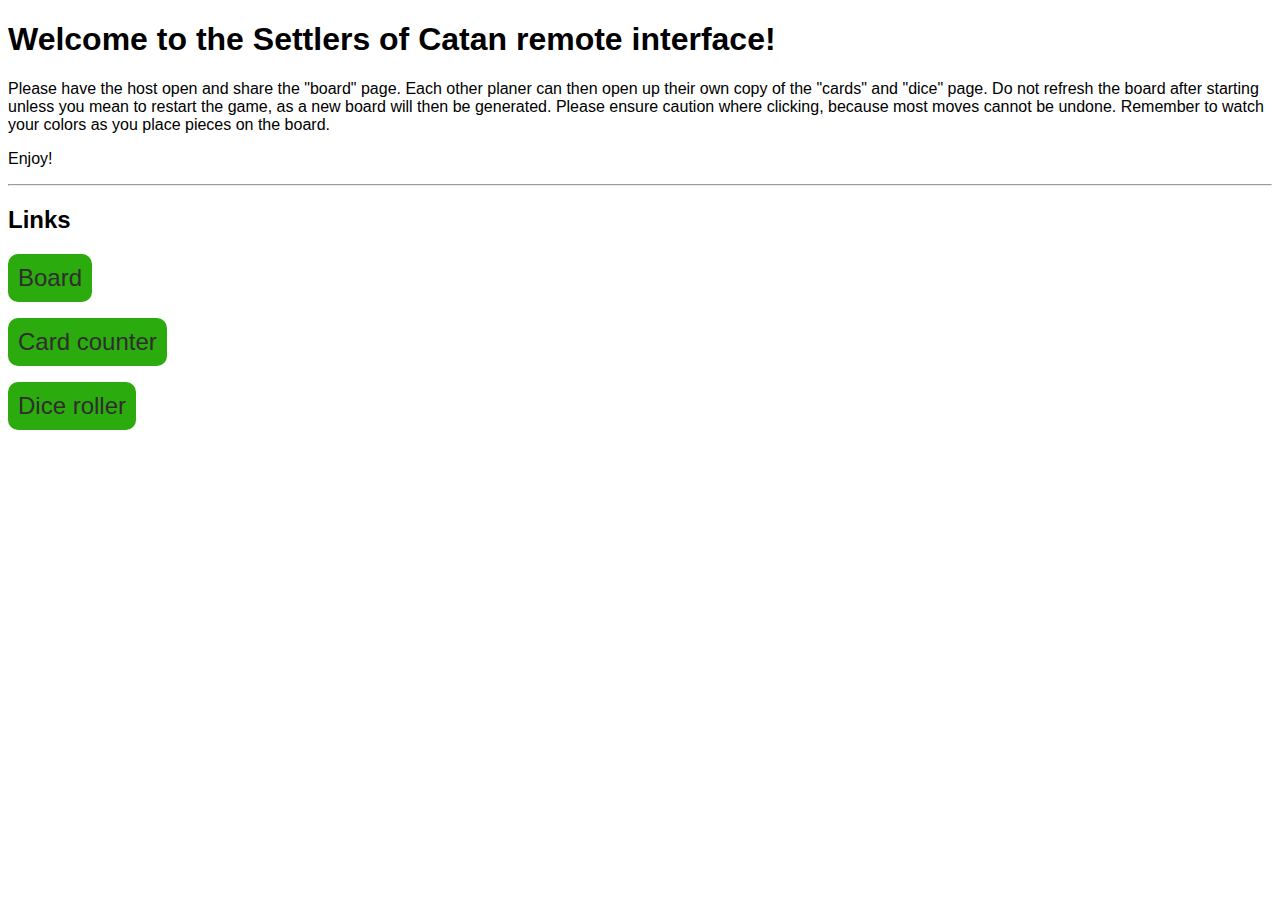
<file: Index.html>
<!doctype html>
<html>
	<head>
		<meta charset="utf-8">
        <title>Home - Settlers of Catan</title>
        <link rel="stylesheet" href="General.css"/>
	</head>
	<body>
        <h1>Welcome to the Settlers of Catan remote interface!</h1>
        <p>Please have the host open and share the "board" page. 
            Each other planer can then open up their own copy of the "cards" and "dice" page. 
            Do not refresh the board after starting unless you mean to restart the game, 
            as a new board will then be generated.  Please ensure caution where clicking, 
            because most moves cannot be undone. Remember to watch your colors as you place
            pieces on the board.
        </p>
        <p>
            Enjoy!
        </p>
        <hr />
        <h2>Links</h2>
        <p><button><a href="Board.html">Board</a></button></p>
        <p><button><a href="Cards.html">Card counter</a></button></p>
        <p><button><a href="Dice.html">Dice roller</a></button></p>
	</body>
	<style>
        a {
            color: #2e2e2e;
            text-decoration: none;
        }
        button {
            font-size: x-large;
            padding: 10px;
            border-radius: 10px;
            background-color: #2cab0f;
            border: none;
        }
        button:hover {
            background-color: #753f05;
            transform: scale(1.1);
            transform-origin: -100px;
        }
        button:hover a {
            color: #cecece;
        }
	</style>
	<footer>
        <script src="Dice.js"></script>
    </footer>
</html>
</file>
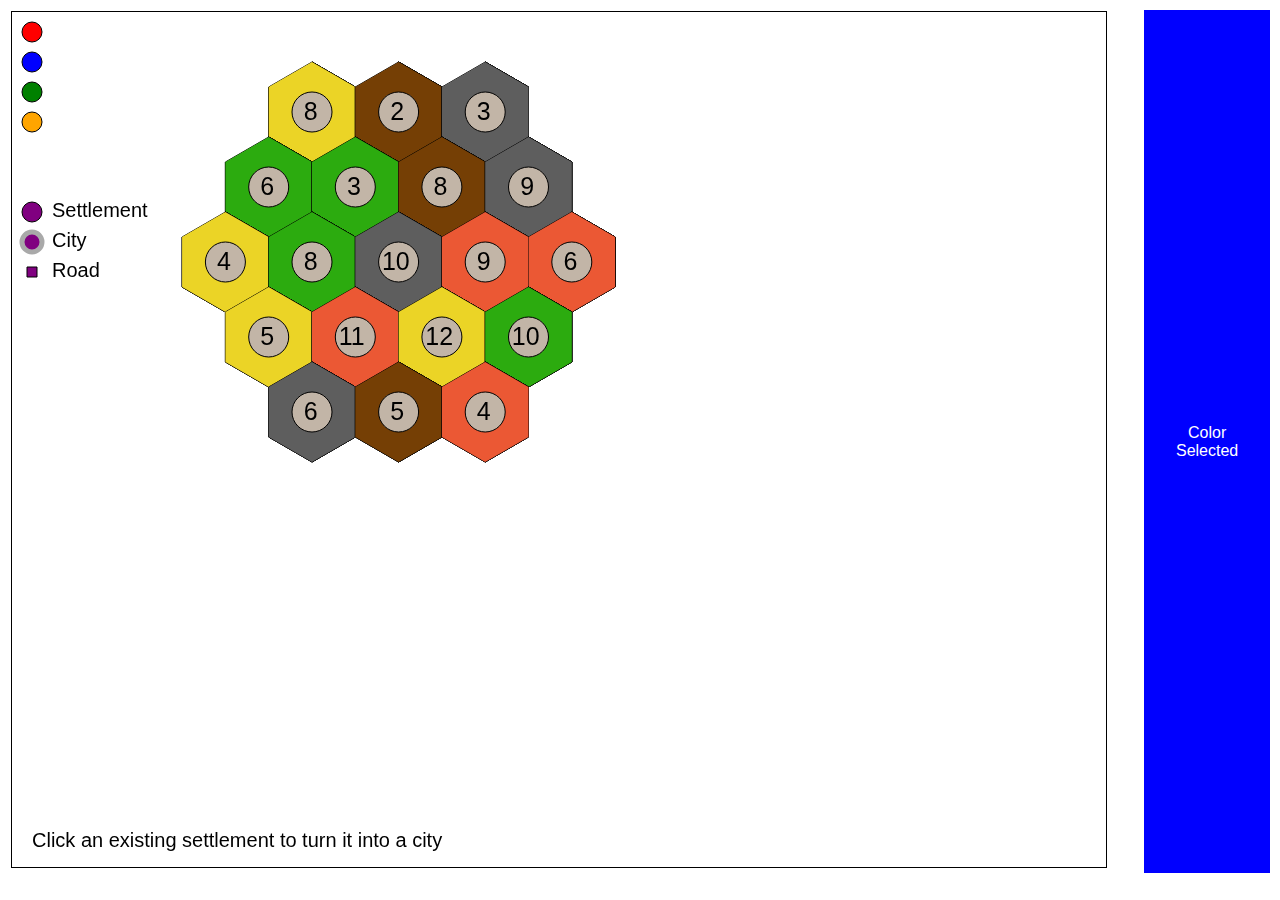
<file: Board.html>
<!doctype html>
<html>
	<head>
		<meta charset="utf-8">
        <title>Board - Settlers of Catan</title>
        <link rel="stylesheet" href="General.css"/>
	</head>
	<body>
		<table style="width: 100%">
			<tr>
				<td>
					<canvas id="board" style="border:1px solid #000000;">
		        	</canvas>
				</td>
				<td id="color" style="background-color: blue; color: white; width: 10%; text-align: center">
					Color<br />
					Selected
				</td>
			</tr>
		</table>

	</body>
    <style>
    </style>
    <footer>
        <script src="Board.js"></script>
    </footer>
</html>
</file>
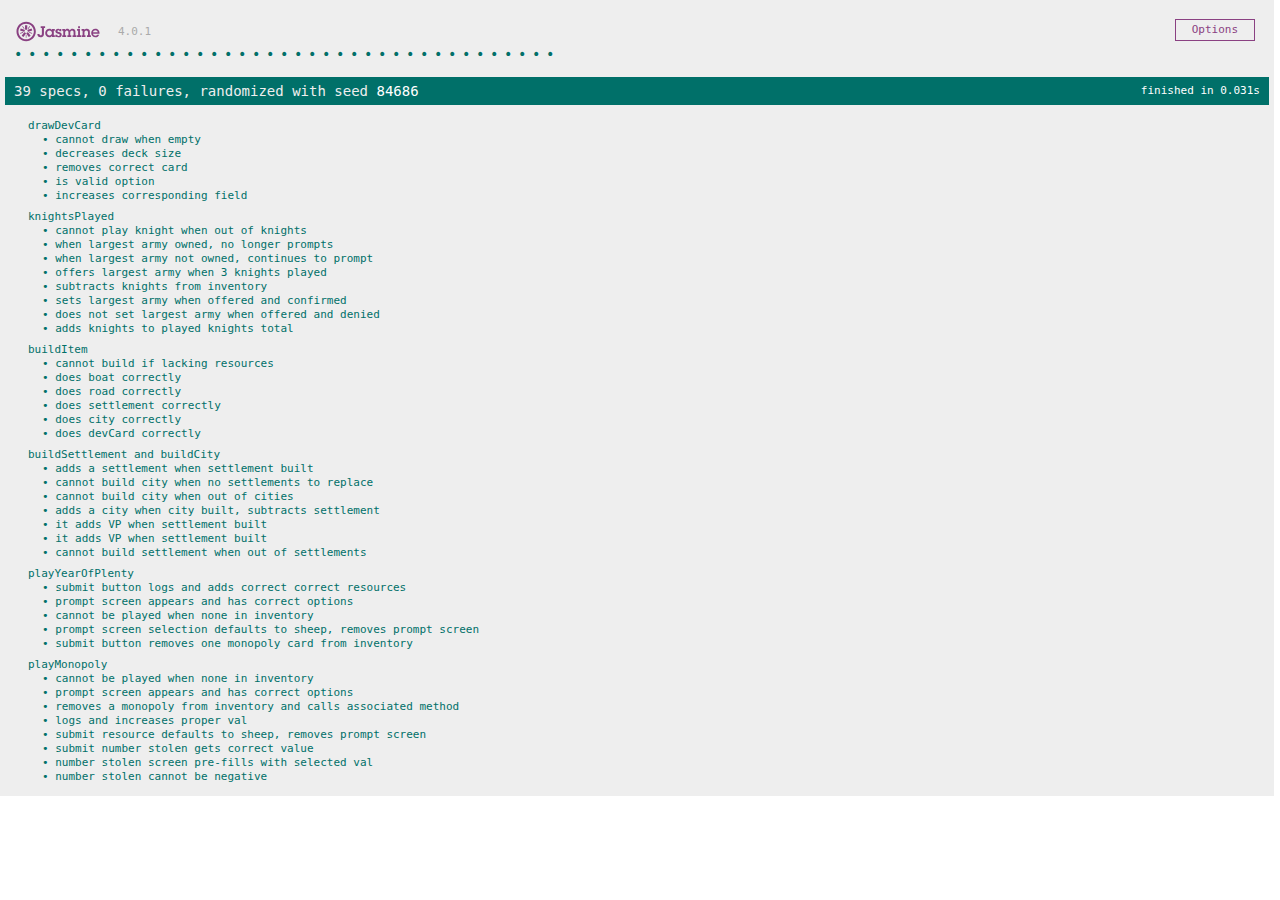
<file: SpecRunner.html>
<!DOCTYPE html>
<html>
	<head>
	  <meta charset="utf-8">
	  <title>Jasmine Spec Runner v4.0.1</title>

	  <link rel="shortcut icon" type="image/png" href="lib/jasmine-4.0.1/jasmine_favicon.png">
	  <link rel="stylesheet" href="lib/jasmine-4.0.1/jasmine.css">

	  <script src="lib/jasmine-4.0.1/jasmine.js"></script>
	  <script src="lib/jasmine-4.0.1/jasmine-html.js"></script>
	  <script src="lib/jasmine-4.0.1/boot0.js"></script>
	  <!-- optional: include a file here that configures the Jasmine env -->
	  <script src="lib/jasmine-4.0.1/boot1.js"></script>

	  <!-- include source files here... -->
	  <script src="src/Cards.js"></script>

	  <!-- include spec files here... -->
	  <script src="spec/cardsSpec.js"></script>

	</head>
	<body>
	</body>
</html>
</file>
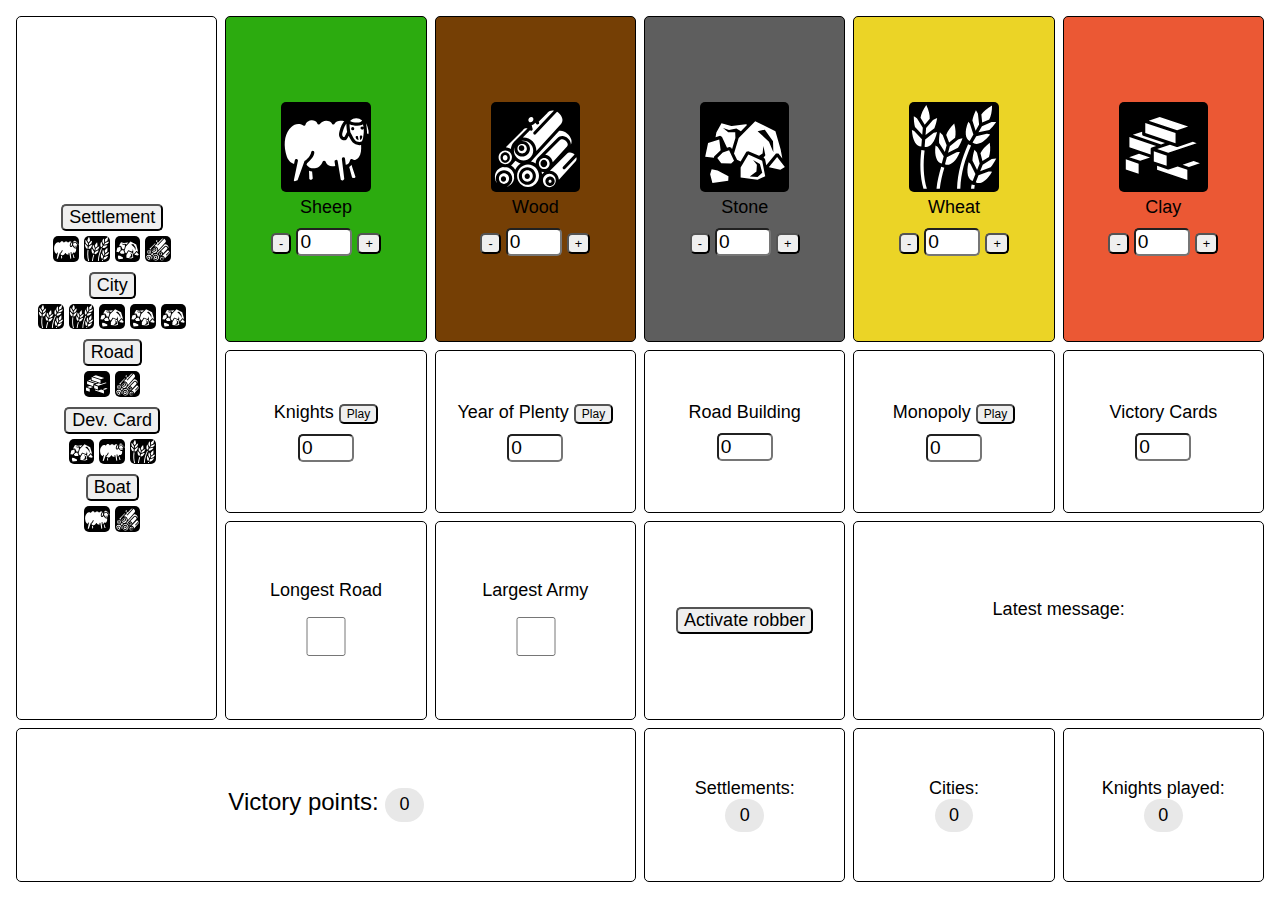
<file: src/Cards.html>
<!doctype html>
<html>
	<head>
		<meta charset="utf-8">
        <title>Cards - Settlers of Catan</title>
        <link rel="stylesheet" href="General.css"/>
	</head>
	<body onload="displayZeros()">
		<table class="cards">
			<tr>
				<td rowspan="3" class="key"><button onclick="buildItem('settlement')">Settlement</button><br /><img src="icons/sheep.svg" alt="Sheep" class="small"> <img src="icons/wheat.svg" alt="Wheat" class="small"> <img src="icons/stone.svg" alt="Stone" class="small"> <img src="icons/wood.svg" alt="Wood" class="small"><br />
					<button onclick="buildItem('city')">City</button><br /><img src="icons/wheat.svg" alt="Wheat" class="small"> <img src="icons/wheat.svg" alt="Wheat" class="small"> <img src="icons/stone.svg" alt="Stone" class="small"> <img src="icons/stone.svg" alt="Stone" class="small"> <img src="icons/stone.svg" alt="Stone" class="small"><br />
					<button onclick="buildItem('road')">Road</button><br /><img src="icons/clay.svg" alt="Clay" class="small"> <img src="icons/wood.svg" alt="Wood" class="small"><br />
					<button onclick="buildItem('devCard')">Dev. Card</button><br /><img src="icons/stone.svg" alt="Stone" class="small"> <img src="icons/sheep.svg" alt="Sheep" class="small"> <img src="icons/wheat.svg" alt="Wheat" class="small"><br />
					<button onclick="buildItem('boat')">Boat</button><br /><img src="icons/sheep.svg" alt="Sheep" class="small"> <img src="icons/wood.svg" alt="Wood" class="small">
				</td>
				<td id="foo" style="background-color: #2cab0f">
					<img src="icons/sheep.svg" alt="Sheep" class="icon"><br />Sheep<br />
					<button class="incDec" onclick="dec('sheep')">-</button>
					<input id="sheep"type="number" />
					<button class="incDec" onclick="inc('sheep')">+</button>
				</td>
				<td style="background-color: #753f05">
					<img src="icons/wood.svg" alt="Wood" class="icon"><br />Wood<br />
					<button class="incDec" onclick="dec('wood')">-</button>
					<input id="wood" type="number" />
					<button class="incDec" onclick="inc('wood')">+</button>
				</td>
				<td style="background-color: #5e5e5e">
					<img src="icons/stone.svg" alt="Stone" class="icon"><br />Stone<br />
					<button class="incDec" onclick="dec('stone')">-</button>
					<input id="stone" type="number" />
					<button class="incDec" onclick="inc('stone')">+</button>
				</td>
				<td style="background-color: #ebd426">
					<img src="icons/wheat.svg" alt="Wheat" class="icon"><br />Wheat<br />
					<button class="incDec" onclick="dec('wheat')">-</button>
					<input id="wheat" type="number" />
					<button class="incDec" onclick="inc('wheat')">+</button>
				</td>
				<td style="background-color: #eb5834">
					<img src="icons/clay.svg" alt="Clay" class="icon"><br />Clay<br />
					<button class="incDec" onclick="dec('clay')">-</button>
					<input id="clay" type="number" />
					<button class="incDec" onclick="inc('clay')">+</button>
				</td>
			</tr>
			<tr>
				<td>Knights&nbsp;<button onClick="useKnight()" class="play">Play</button><br /><input id="knight" type="number"></td>
				<td>Year of Plenty&nbsp;<button onClick="playYearOfPlenty()" class="play">Play</button><br /><input id="yearOfPlenty" type="number"></td>
				<td>Road Building<br /><input id="roadBuilding" type="number"></td>
				<td>Monopoly&nbsp;<button onClick="playMonopoly()" class="play">Play</button><br /><input id="monopoly" type="number"></td>
				<td>Victory Cards<br /><input id="victoryCard" onchange="calcVPNum()" type="number"></td>
			</tr>
			<tr>
				<td>Longest Road<br /><input id="longestRoad" value="off" onchange="calcVP('road')" type="checkbox"></td>
				<td>Largest Army<br /><input id="army" value="off" onchange="calcVP('army')" type="checkbox"></td>
				<td class="steal"><button class="steal-btn" onclick="stealRandomCard()">Activate robber</button></td>
				<td  colspan=2>Latest message:<br /><span id="output" class="highlight"></span></td>
			</tr>
			<tr class="readonlyBox">
				<td id="vp-cell" colspan=3>
					<span class="large">Victory points: <input readonly id="vp" value="0" /></span>
				</td>
				<td>
					Settlements:<br /><input readonly id="settlements" value="0" />
				</td>
				<td>
					Cities:<br /><input readonly id="cities" value="0">
				</td>
				<td>
					Knights played:<br /><input readonly id="knightsPlayed" value="0">
				</td>
			</tr>
		</table>
	</body>
	<footer>
        <script src="Cards.js"></script>
    </footer>
</html>
</file>
<file: General.css>
html, body, a, button{
    font-family: Verdana, Geneva, Tahoma, sans-serif;
}
.dice {
    width: 130px;
    height: 130px;
    text-align: center;
}
.a {
    text-align: right;
}
.b {
    text-align: left;
}
input[type=checkbox] {
    /* Double-sized Checkboxes */
    height: 3vw;
	border-radius: 20px;
}
.icon{
    height: 7vw;
    width: 7vw;
}
.small{
    height: 2vw;
    width: 2vw;
}
.key{
    font-size: x-large;
    padding-right: 10px;
}
.steal, #vp-cell{
    padding: 20px;
}

input[type=number] {
	font-size: 40px;
	border-radius: 5px;
	margin-top: 10px;
}

.steal-btn {
	font-size: 20px;
}

.large {
	font-size: xx-large;
	padding-bottom: 5px;
}
</file>
<file: lib/jasmine-4.0.1/jasmine.css>
@charset "UTF-8";
body {
  overflow-y: scroll;
}

.jasmine_html-reporter {
  width: 100%;
  background-color: #eee;
  padding: 5px;
  margin: -8px;
  font-size: 11px;
  font-family: Monaco, "Lucida Console", monospace;
  line-height: 14px;
  color: #333;
}
.jasmine_html-reporter a {
  text-decoration: none;
}
.jasmine_html-reporter a:hover {
  text-decoration: underline;
}
.jasmine_html-reporter p, .jasmine_html-reporter h1, .jasmine_html-reporter h2, .jasmine_html-reporter h3, .jasmine_html-reporter h4, .jasmine_html-reporter h5, .jasmine_html-reporter h6 {
  margin: 0;
  line-height: 14px;
}
.jasmine_html-reporter .jasmine-banner,
.jasmine_html-reporter .jasmine-symbol-summary,
.jasmine_html-reporter .jasmine-summary,
.jasmine_html-reporter .jasmine-result-message,
.jasmine_html-reporter .jasmine-spec .jasmine-description,
.jasmine_html-reporter .jasmine-spec-detail .jasmine-description,
.jasmine_html-reporter .jasmine-alert .jasmine-bar,
.jasmine_html-reporter .jasmine-stack-trace {
  padding-left: 9px;
  padding-right: 9px;
}
.jasmine_html-reporter .jasmine-banner {
  position: relative;
}
.jasmine_html-reporter .jasmine-banner .jasmine-title {
  background: url("[data-uri]") no-repeat;
  background: url("[data-uri]") no-repeat, none;
  -moz-background-size: 100%;
  -o-background-size: 100%;
  -webkit-background-size: 100%;
  background-size: 100%;
  display: block;
  float: left;
  width: 90px;
  height: 25px;
}
.jasmine_html-reporter .jasmine-banner .jasmine-version {
  margin-left: 14px;
  position: relative;
  top: 6px;
}
.jasmine_html-reporter #jasmine_content {
  position: fixed;
  right: 100%;
}
.jasmine_html-reporter .jasmine-version {
  color: #aaa;
}
.jasmine_html-reporter .jasmine-banner {
  margin-top: 14px;
}
.jasmine_html-reporter .jasmine-duration {
  color: #fff;
  float: right;
  line-height: 28px;
  padding-right: 9px;
}
.jasmine_html-reporter .jasmine-symbol-summary {
  overflow: hidden;
  margin: 14px 0;
}
.jasmine_html-reporter .jasmine-symbol-summary li {
  display: inline-block;
  height: 10px;
  width: 14px;
  font-size: 16px;
}
.jasmine_html-reporter .jasmine-symbol-summary li.jasmine-passed {
  font-size: 14px;
}
.jasmine_html-reporter .jasmine-symbol-summary li.jasmine-passed:before {
  color: #007069;
  content: "•";
}
.jasmine_html-reporter .jasmine-symbol-summary li.jasmine-failed {
  line-height: 9px;
}
.jasmine_html-reporter .jasmine-symbol-summary li.jasmine-failed:before {
  color: #ca3a11;
  content: "×";
  font-weight: bold;
  margin-left: -1px;
}
.jasmine_html-reporter .jasmine-symbol-summary li.jasmine-excluded {
  font-size: 14px;
}
.jasmine_html-reporter .jasmine-symbol-summary li.jasmine-excluded:before {
  color: #bababa;
  content: "•";
}
.jasmine_html-reporter .jasmine-symbol-summary li.jasmine-excluded-no-display {
  font-size: 14px;
  display: none;
}
.jasmine_html-reporter .jasmine-symbol-summary li.jasmine-pending {
  line-height: 17px;
}
.jasmine_html-reporter .jasmine-symbol-summary li.jasmine-pending:before {
  color: #ba9d37;
  content: "*";
}
.jasmine_html-reporter .jasmine-symbol-summary li.jasmine-empty {
  font-size: 14px;
}
.jasmine_html-reporter .jasmine-symbol-summary li.jasmine-empty:before {
  color: #ba9d37;
  content: "•";
}
.jasmine_html-reporter .jasmine-run-options {
  float: right;
  margin-right: 5px;
  border: 1px solid #8a4182;
  color: #8a4182;
  position: relative;
  line-height: 20px;
}
.jasmine_html-reporter .jasmine-run-options .jasmine-trigger {
  cursor: pointer;
  padding: 8px 16px;
}
.jasmine_html-reporter .jasmine-run-options .jasmine-payload {
  position: absolute;
  display: none;
  right: -1px;
  border: 1px solid #8a4182;
  background-color: #eee;
  white-space: nowrap;
  padding: 4px 8px;
}
.jasmine_html-reporter .jasmine-run-options .jasmine-payload.jasmine-open {
  display: block;
}
.jasmine_html-reporter .jasmine-bar {
  line-height: 28px;
  font-size: 14px;
  display: block;
  color: #eee;
}
.jasmine_html-reporter .jasmine-bar.jasmine-failed, .jasmine_html-reporter .jasmine-bar.jasmine-errored {
  background-color: #ca3a11;
  border-bottom: 1px solid #eee;
}
.jasmine_html-reporter .jasmine-bar.jasmine-passed {
  background-color: #007069;
}
.jasmine_html-reporter .jasmine-bar.jasmine-incomplete {
  background-color: #bababa;
}
.jasmine_html-reporter .jasmine-bar.jasmine-skipped {
  background-color: #bababa;
}
.jasmine_html-reporter .jasmine-bar.jasmine-warning {
  margin-top: 14px;
  margin-bottom: 14px;
  background-color: #ba9d37;
  color: #333;
}
.jasmine_html-reporter .jasmine-bar.jasmine-menu {
  background-color: #fff;
  color: #aaa;
}
.jasmine_html-reporter .jasmine-bar.jasmine-menu a {
  color: #333;
}
.jasmine_html-reporter .jasmine-bar a {
  color: white;
}
.jasmine_html-reporter.jasmine-spec-list .jasmine-bar.jasmine-menu.jasmine-failure-list,
.jasmine_html-reporter.jasmine-spec-list .jasmine-results .jasmine-failures {
  display: none;
}
.jasmine_html-reporter.jasmine-failure-list .jasmine-bar.jasmine-menu.jasmine-spec-list,
.jasmine_html-reporter.jasmine-failure-list .jasmine-summary {
  display: none;
}
.jasmine_html-reporter .jasmine-results {
  margin-top: 14px;
}
.jasmine_html-reporter .jasmine-summary {
  margin-top: 14px;
}
.jasmine_html-reporter .jasmine-summary ul {
  list-style-type: none;
  margin-left: 14px;
  padding-top: 0;
  padding-left: 0;
}
.jasmine_html-reporter .jasmine-summary ul.jasmine-suite {
  margin-top: 7px;
  margin-bottom: 7px;
}
.jasmine_html-reporter .jasmine-summary li.jasmine-passed a {
  color: #007069;
}
.jasmine_html-reporter .jasmine-summary li.jasmine-failed a {
  color: #ca3a11;
}
.jasmine_html-reporter .jasmine-summary li.jasmine-empty a {
  color: #ba9d37;
}
.jasmine_html-reporter .jasmine-summary li.jasmine-pending a {
  color: #ba9d37;
}
.jasmine_html-reporter .jasmine-summary li.jasmine-excluded a {
  color: #bababa;
}
.jasmine_html-reporter .jasmine-specs li.jasmine-passed a:before {
  content: "• ";
}
.jasmine_html-reporter .jasmine-specs li.jasmine-failed a:before {
  content: "× ";
}
.jasmine_html-reporter .jasmine-specs li.jasmine-empty a:before {
  content: "* ";
}
.jasmine_html-reporter .jasmine-specs li.jasmine-pending a:before {
  content: "• ";
}
.jasmine_html-reporter .jasmine-specs li.jasmine-excluded a:before {
  content: "• ";
}
.jasmine_html-reporter .jasmine-description + .jasmine-suite {
  margin-top: 0;
}
.jasmine_html-reporter .jasmine-suite {
  margin-top: 14px;
}
.jasmine_html-reporter .jasmine-suite a {
  color: #333;
}
.jasmine_html-reporter .jasmine-failures .jasmine-spec-detail {
  margin-bottom: 28px;
}
.jasmine_html-reporter .jasmine-failures .jasmine-spec-detail .jasmine-description {
  background-color: #ca3a11;
  color: white;
}
.jasmine_html-reporter .jasmine-failures .jasmine-spec-detail .jasmine-description a {
  color: white;
}
.jasmine_html-reporter .jasmine-result-message {
  padding-top: 14px;
  color: #333;
  white-space: pre-wrap;
}
.jasmine_html-reporter .jasmine-result-message span.jasmine-result {
  display: block;
}
.jasmine_html-reporter .jasmine-stack-trace {
  margin: 5px 0 0 0;
  max-height: 224px;
  overflow: auto;
  line-height: 18px;
  color: #666;
  border: 1px solid #ddd;
  background: white;
  white-space: pre;
}
.jasmine_html-reporter .jasmine-expander a {
  display: block;
  margin-left: 14px;
  color: blue;
  text-decoration: underline;
}
.jasmine_html-reporter .jasmine-expander-contents {
  display: none;
}
.jasmine_html-reporter .jasmine-expanded {
  padding-bottom: 10px;
}
.jasmine_html-reporter .jasmine-expanded .jasmine-expander-contents {
  display: block;
  margin-left: 14px;
  padding: 5px;
}
.jasmine_html-reporter .jasmine-debug-log {
  margin: 5px 0 0 0;
  padding: 5px;
  color: #666;
  border: 1px solid #ddd;
  background: white;
}
.jasmine_html-reporter .jasmine-debug-log table {
  border-spacing: 0;
}
.jasmine_html-reporter .jasmine-debug-log table, .jasmine_html-reporter .jasmine-debug-log th, .jasmine_html-reporter .jasmine-debug-log td {
  border: 1px solid #ddd;
}
</file>
<file: src/General.css>
html, body, a, button {
    font-family: Verdana, Geneva, Tahoma, sans-serif;
}

button {
	border-radius: 5px;
	transition: all 1s ease;
	font-size: inherit;
}

button:hover {
	background-color: lightgray;
}

html, body {
	height: 99%;
}

img {
	border-radius: 5px;
}

th {
	color: red;
}

input[type=checkbox] {
    /* Double-sized Checkboxes */
    height: 3vw;
	border-radius: 20px;
	margin-top: 1rem;
	width: 5rem;
}

input[type=number] {
	font-size: 1.2rem;
	border-radius: 5px;
	margin-top: 10px;
	width: 3rem;
}

input::-webkit-outer-spin-button, input::-webkit-inner-spin-button {
	/* Get rid of input box arrows */
	-webkit-appearance: none;
}

select {
	font-size: 1.2rem;
	border-radius: 5px;
	margin-top: 10px;
	width: 8rem;
}

.icon {
    height: 7vw;
    width: 7vw;
}

.small {
    height: 2vw;
    width: 2vw;
}

.key {
    font-size: large;
    padding-right: 10px;
}

.steal, #vp-cell {
    padding: 20px;
}

.dice {
    width: 130px;
    height: 130px;
    text-align: center;
}

.large {
	font-size: x-large;
}

.key button {
	margin: 5px;
}

.play {
	font-size: .75rem;
}

.cards {
	width: 100%;
	height: 100%;
	border-spacing: .5rem;
}

.cards td {
	font-size: large;
	width: 16%;
	text-align: center;
	border: 1px solid black;
	border-radius: 5px;
	padding-bottom: 1rem;
	padding-top: 1rem;
}

.readonlyBox input {
	border: none;
	width: 2vw;
	font-size: large;
	background-color: #e8e8e8;
	text-align: center;
	padding: .5vw;
	border-radius: 30px;	
}

.highlight {
	color: coral;
}

.normal {
	color: gray;
	transition: all 1s;
}

.incDec {
	width: auto;
	height: auto;
	font-size: 1vw;
}

.popup {	
	background-color: white;
	border: 1px solid black;
	z-index: 1;
	margin: auto;
	position: relative;
	top: 24vh;
	width: 50vw;
	height: 50vh;
	text-align: center;
}

.popup div{
	margin-top: 15%;
	margin-bottom: 1rem;
}

.popup button, .popup select, .popup input {
	margin: .5rem;
}

.outerBox {
	width: 99vw;
	height: 99vh;
	background-color: rgba(255, 255, 255, .7);
	z-index: 1;
	position: absolute;
	top: 0px;
	overflow: hidden;
}

#output {
	padding: 5px;
	text-align: center;
}
</file>
